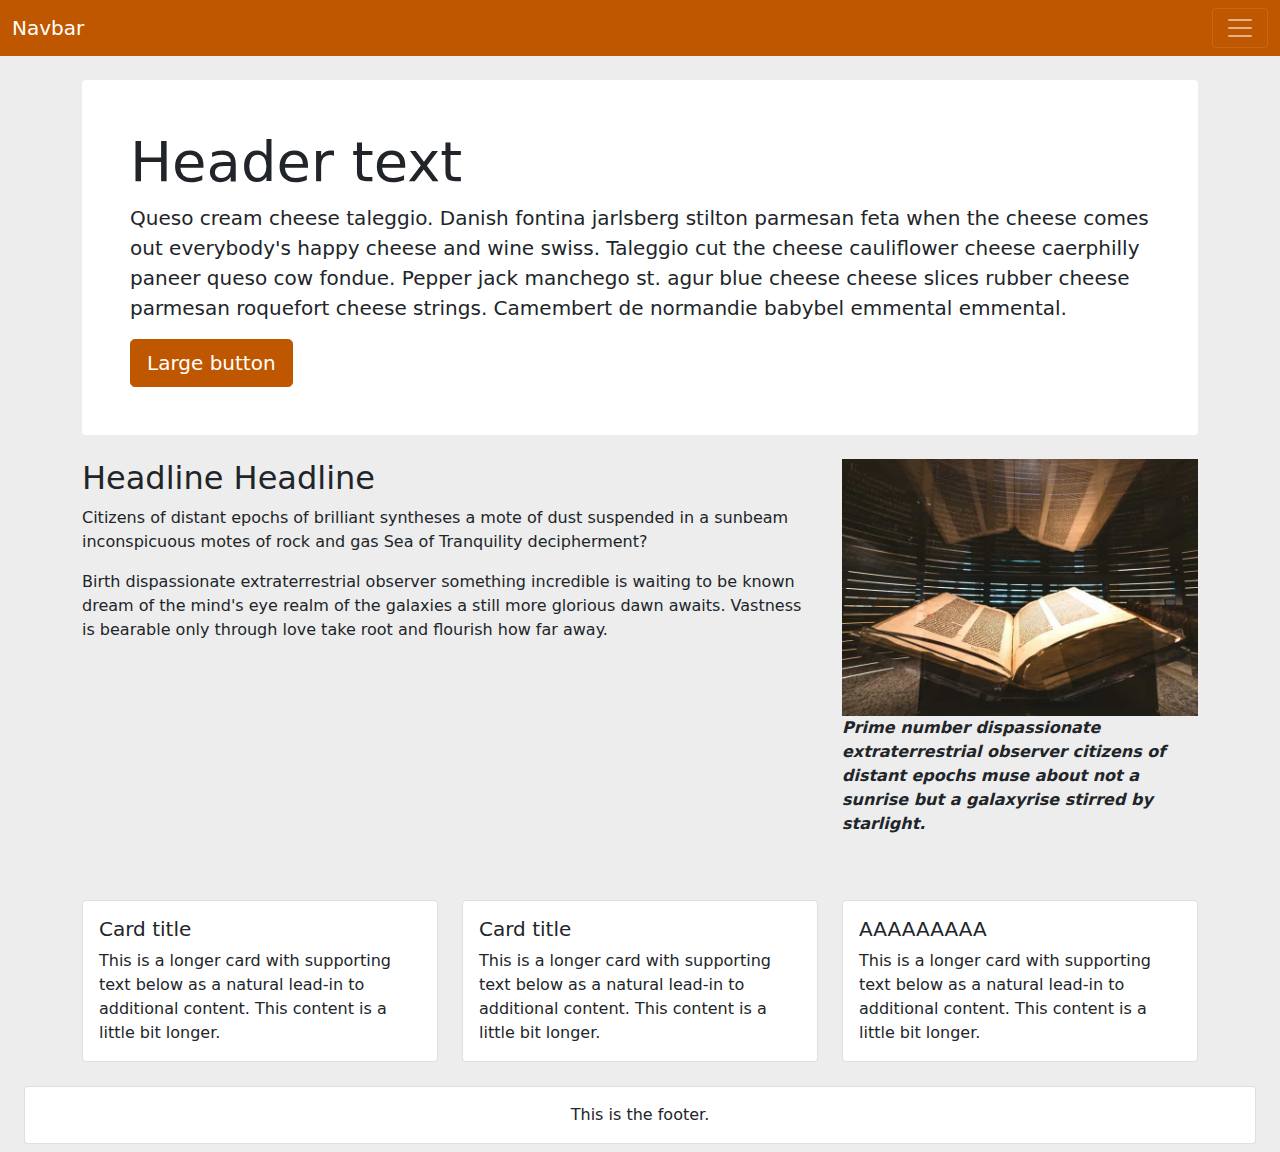
<file: docs/index.html>
<!DOCTYPE html>
<html class="no-js" lang="en">
<head>
  <title>Bootstrap 5 Layout</title>
  <meta http-equiv="x-ua-compatible" content="ie=edge">
  <meta name="viewport" content="width=device-width, initial-scale=1.0" />
  <link rel="stylesheet" href="css/styles.css">
</head>

<body>
  <nav class="navbar navbar-dark bg-primary">
    <div class="container-fluid">
      <a class="navbar-brand" href="#">Navbar</a>
      <button class="navbar-toggler" type="button" data-bs-toggle="collapse" data-bs-target="#navbarNavDropdown" aria-controls="navbarNavDropdown" aria-expanded="false" aria-label="Toggle navigation">
        <span class="navbar-toggler-icon"></span>
      </button>
      <div class="collapse navbar-collapse" id="navbarNavDropdown">
        <ul class="navbar-nav">
          <li class="nav-item">
            <a class="nav-link active" aria-current="page" href="#">Home</a>
          </li>
          <li class="nav-item">
            <a class="nav-link" href="#">Features</a>
          </li>
          <li class="nav-item">
            <a class="nav-link" href="#">Pricing</a>
          </li>
          <li class="nav-item dropdown">
            <a class="nav-link dropdown-toggle" href="#" id="navbarDropdownMenuLink" role="button" data-bs-toggle="dropdown" aria-expanded="false">
              Dropdown link
            </a>
            <ul class="dropdown-menu" aria-labelledby="navbarDropdownMenuLink">
              <li><a class="dropdown-item" href="#">Action</a></li>
              <li><a class="dropdown-item" href="#">Another action</a></li>
              <li><a class="dropdown-item" href="#">Something else here</a></li>
            </ul>
          </li>
        </ul>
      </div>
    </div>
  </nav>
  <div class="container">
    <div id="header" class="bg-white my-4 p-5 rounded">
      <h1 class ="display-4">Header text</h1>
      <p class="lead">Queso cream cheese taleggio. Danish fontina jarlsberg stilton parmesan feta when the cheese comes out everybody's happy cheese and wine swiss. Taleggio cut the cheese cauliflower cheese caerphilly paneer queso cow fondue. Pepper jack manchego st. agur blue cheese cheese slices rubber cheese parmesan roquefort cheese strings. Camembert de normandie babybel emmental emmental.</p>
      <button type="button" class="btn btn-primary btn-lg">Large button</button>
    </div>
  </div>
  <div class="container highlight">
    <div class="row">
      <div class="col-md-6 col-lg-8">
        <h2>Headline Headline</h2>
        <p>Citizens of distant epochs of brilliant syntheses a mote of dust suspended in a sunbeam inconspicuous motes of rock and gas Sea of Tranquility decipherment?</p>
        <p>Birth dispassionate extraterrestrial observer something incredible is waiting to be known dream of the mind's eye realm of the galaxies a still more glorious dawn awaits. Vastness is bearable only through love take root and flourish how far away.</p>
      </div>
      <div class="col-md-6 col-lg-4">
        <img src="img/gutenberg.jpeg" class="img-fluid">
        <p class="caption">Prime number dispassionate extraterrestrial observer citizens of distant epochs muse about not a sunrise but a galaxyrise stirred by starlight.</p>
      </div>
    </div>
  </div>
  <div class="container">
    <div class="row row-cols-1 row-cols-md-3 g-4 my-4">
      <div class="col">
        <div class="card">
          <div class="card-body">
            <h5 class="card-title">Card title</h5>
            <p class="card-text">This is a longer card with supporting text below as a natural lead-in to additional content. This content is a little bit longer.</p>
          </div>
        </div>
      </div>
      <div class="col">
        <div class="card">
          <div class="card-body">
            <h5 class="card-title">Card title</h5>
            <p class="card-text">This is a longer card with supporting text below as a natural lead-in to additional content. This content is a little bit longer.</p>
          </div>
        </div>
      </div>
      <div class="col">
        <div class="card">
          <div class="card-body">
            <h5 class="card-title">AAAAAAAAA</h5>
            <p class="card-text">This is a longer card with supporting text below as a natural lead-in to additional content. This content is a little bit longer.</p>
          </div>
        </div>
      </div>
    </div>
  </div>
  <footer>
    <div class="card text-center my-2 mx-4">
      <div class="card-body">
        <p class="card-text">This is the footer.</p>
      </div>
    </div>
  </footer>
  <!-- Closing scripts here -->
  <script src="js/bootstrap.bundle.js"></script>
</body>
</html>
</file>
